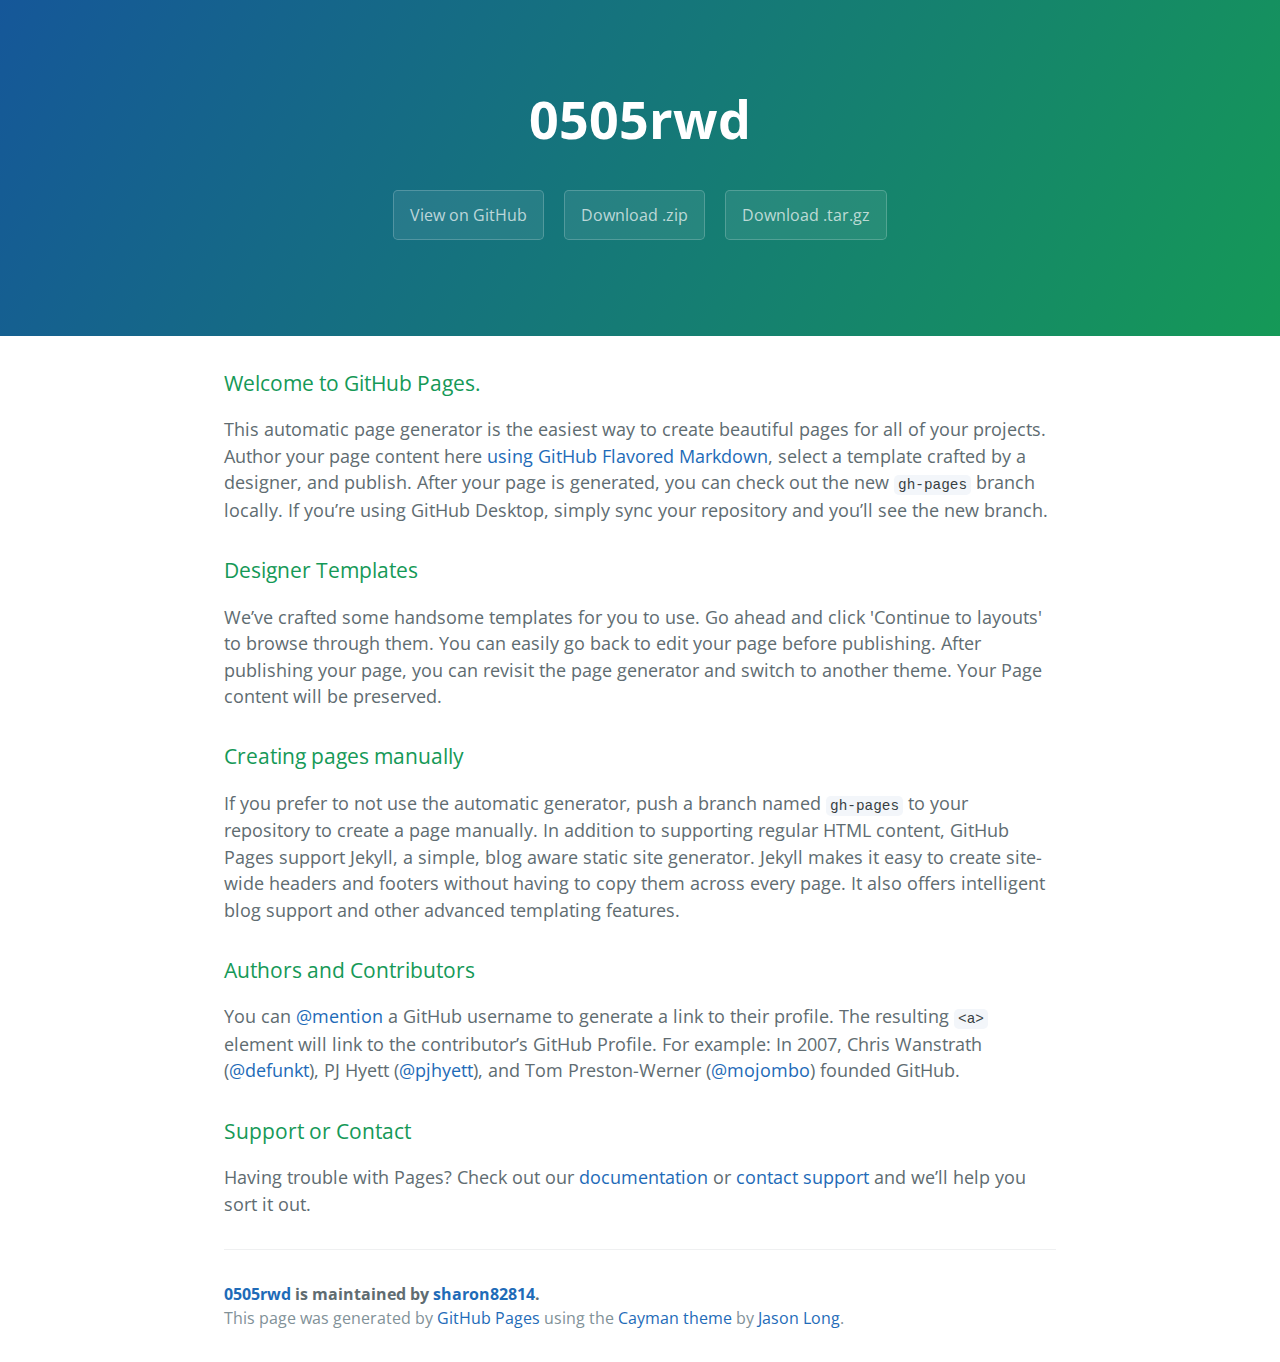
<file: index.html>
<!DOCTYPE html>
<html lang="en-us">
  <head>
    <meta charset="UTF-8">
    <title>0505rwd by sharon82814</title>
    <meta name="viewport" content="width=device-width, initial-scale=1">
    <link rel="stylesheet" type="text/css" href="stylesheets/normalize.css" media="screen">
    <link href='https://fonts.googleapis.com/css?family=Open+Sans:400,700' rel='stylesheet' type='text/css'>
    <link rel="stylesheet" type="text/css" href="stylesheets/stylesheet.css" media="screen">
    <link rel="stylesheet" type="text/css" href="stylesheets/github-light.css" media="screen">
  </head>
  <body>
    <section class="page-header">
      <h1 class="project-name">0505rwd</h1>
      <h2 class="project-tagline"></h2>
      <a href="https://github.com/sharon82814/0505rwd" class="btn">View on GitHub</a>
      <a href="https://github.com/sharon82814/0505rwd/zipball/master" class="btn">Download .zip</a>
      <a href="https://github.com/sharon82814/0505rwd/tarball/master" class="btn">Download .tar.gz</a>
    </section>

    <section class="main-content">
      <h3>
<a id="welcome-to-github-pages" class="anchor" href="#welcome-to-github-pages" aria-hidden="true"><span aria-hidden="true" class="octicon octicon-link"></span></a>Welcome to GitHub Pages.</h3>

<p>This automatic page generator is the easiest way to create beautiful pages for all of your projects. Author your page content here <a href="https://guides.github.com/features/mastering-markdown/">using GitHub Flavored Markdown</a>, select a template crafted by a designer, and publish. After your page is generated, you can check out the new <code>gh-pages</code> branch locally. If you’re using GitHub Desktop, simply sync your repository and you’ll see the new branch.</p>

<h3>
<a id="designer-templates" class="anchor" href="#designer-templates" aria-hidden="true"><span aria-hidden="true" class="octicon octicon-link"></span></a>Designer Templates</h3>

<p>We’ve crafted some handsome templates for you to use. Go ahead and click 'Continue to layouts' to browse through them. You can easily go back to edit your page before publishing. After publishing your page, you can revisit the page generator and switch to another theme. Your Page content will be preserved.</p>

<h3>
<a id="creating-pages-manually" class="anchor" href="#creating-pages-manually" aria-hidden="true"><span aria-hidden="true" class="octicon octicon-link"></span></a>Creating pages manually</h3>

<p>If you prefer to not use the automatic generator, push a branch named <code>gh-pages</code> to your repository to create a page manually. In addition to supporting regular HTML content, GitHub Pages support Jekyll, a simple, blog aware static site generator. Jekyll makes it easy to create site-wide headers and footers without having to copy them across every page. It also offers intelligent blog support and other advanced templating features.</p>

<h3>
<a id="authors-and-contributors" class="anchor" href="#authors-and-contributors" aria-hidden="true"><span aria-hidden="true" class="octicon octicon-link"></span></a>Authors and Contributors</h3>

<p>You can <a href="https://help.github.com/articles/basic-writing-and-formatting-syntax/#mentioning-users-and-teams" class="user-mention">@mention</a> a GitHub username to generate a link to their profile. The resulting <code>&lt;a&gt;</code> element will link to the contributor’s GitHub Profile. For example: In 2007, Chris Wanstrath (<a href="https://github.com/defunkt" class="user-mention">@defunkt</a>), PJ Hyett (<a href="https://github.com/pjhyett" class="user-mention">@pjhyett</a>), and Tom Preston-Werner (<a href="https://github.com/mojombo" class="user-mention">@mojombo</a>) founded GitHub.</p>

<h3>
<a id="support-or-contact" class="anchor" href="#support-or-contact" aria-hidden="true"><span aria-hidden="true" class="octicon octicon-link"></span></a>Support or Contact</h3>

<p>Having trouble with Pages? Check out our <a href="https://help.github.com/pages">documentation</a> or <a href="https://github.com/contact">contact support</a> and we’ll help you sort it out.</p>

      <footer class="site-footer">
        <span class="site-footer-owner"><a href="https://github.com/sharon82814/0505rwd">0505rwd</a> is maintained by <a href="https://github.com/sharon82814">sharon82814</a>.</span>

        <span class="site-footer-credits">This page was generated by <a href="https://pages.github.com">GitHub Pages</a> using the <a href="https://github.com/jasonlong/cayman-theme">Cayman theme</a> by <a href="https://twitter.com/jasonlong">Jason Long</a>.</span>
      </footer>

    </section>

  
  </body>
</html>
</file>
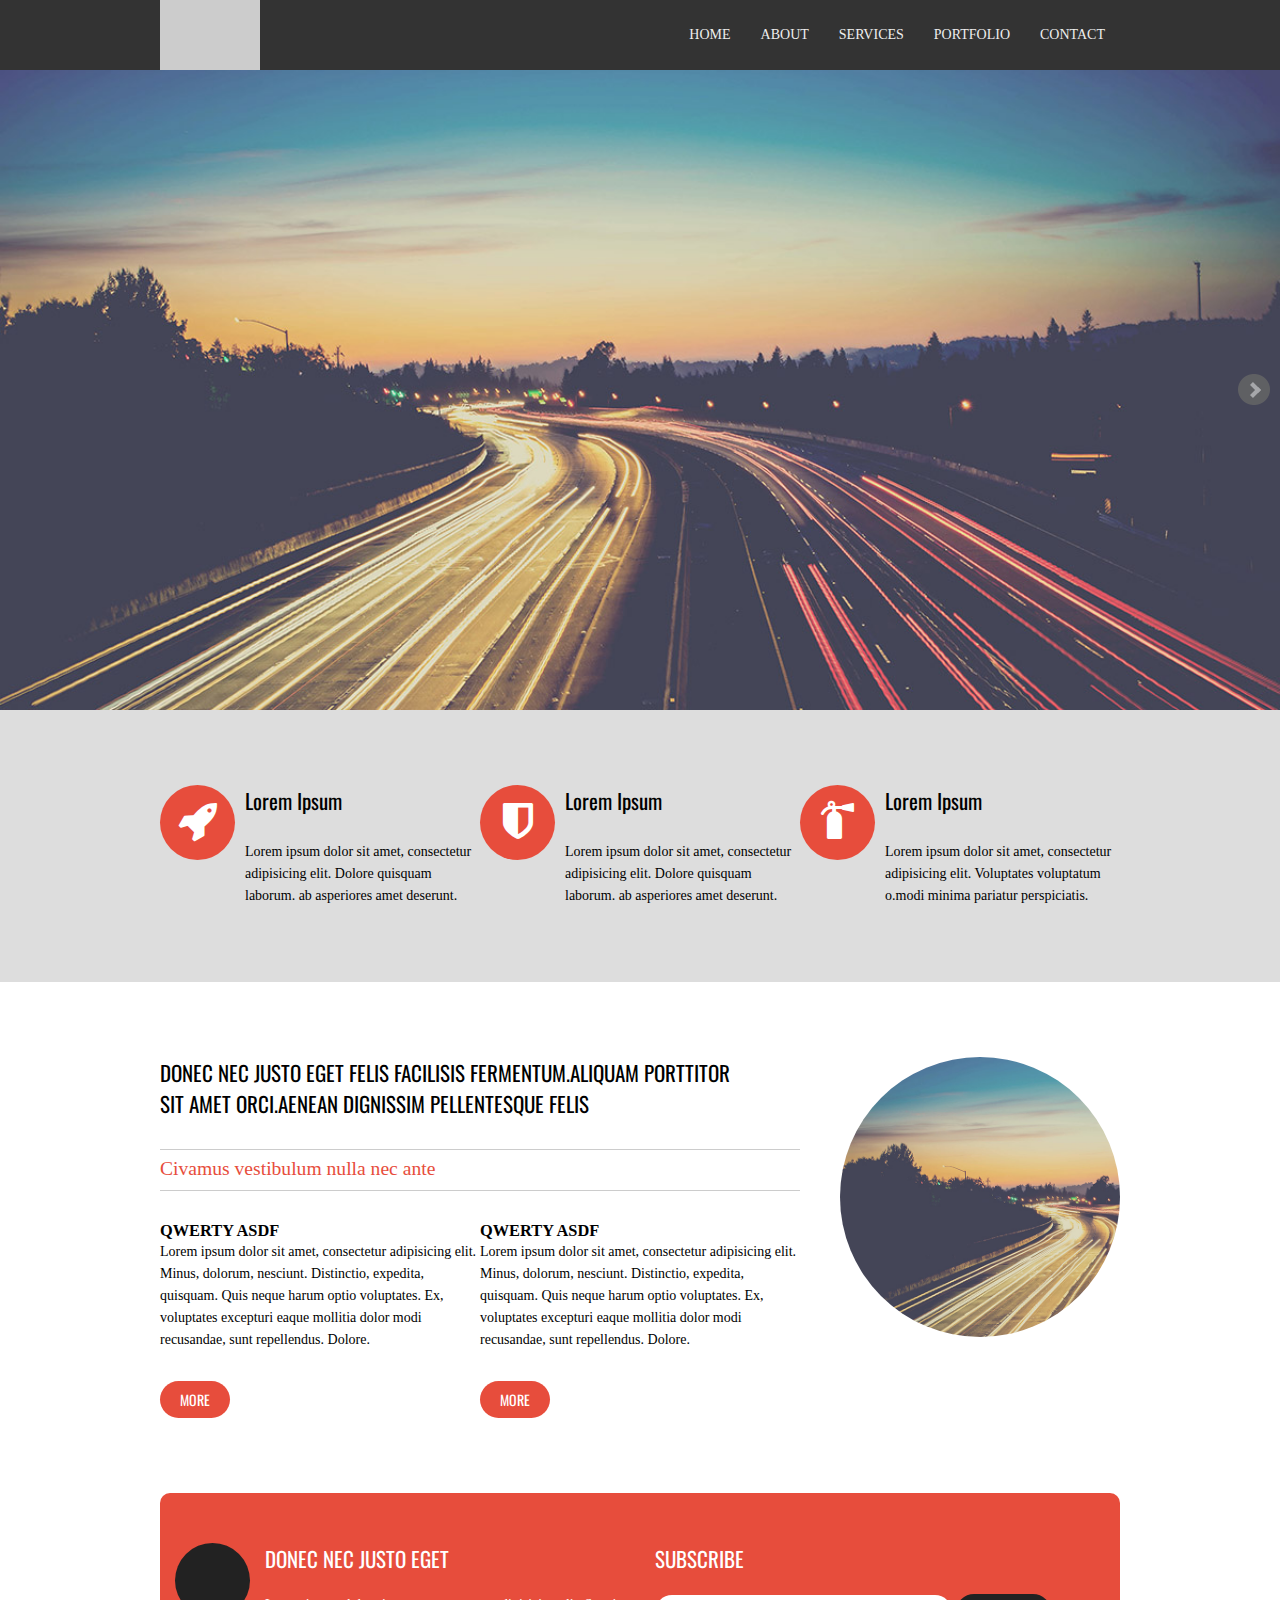
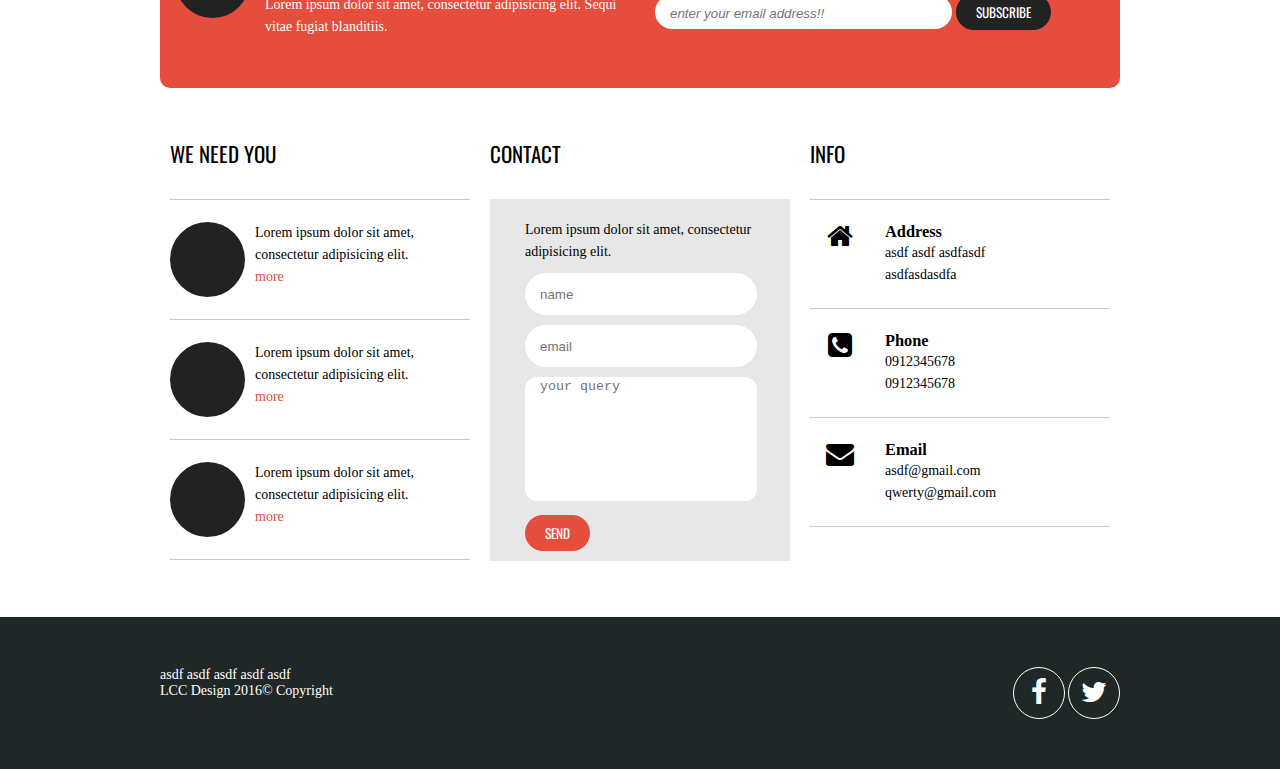
<file: layout/index.html>
<!DOCTYPE html>
<html lang="en">
<head>
    <meta charset="UTF-8">
    <meta name="viewport" content="width=device-width">
    <title>Document</title>
    <link rel="stylesheet" href="https://maxcdn.bootstrapcdn.com/font-awesome/4.5.0/css/font-awesome.min.css">
    <link href='https://fonts.googleapis.com/css?family=Oswald:400,700,300' rel='stylesheet' type='text/css'>
    <link rel="stylesheet" href="desktop.css"media="screen and (min-width:960px)">
    <link rel="stylesheet" href="mobile.css"media="screen and (max-width:959px)">
    <link href="jquery.bxslider.css" rel="stylesheet">
    <style>
/*        @import url(desktop.css);*/
    </style>
    <script src="https://ajax.googleapis.com/ajax/libs/jquery/1.12.2/jquery.min.js"></script>
    <script src="jquery.bxslider.js"></script>
    <script>
        $(function(){
            $(".slider").bxSlider({
                auto:true,
                pager:false
            });
        })
    </script>
</head>
<body>
    <nav class="full">
        <div class="fixed">
            <div id="logo"></div>
            <div id="nav">
                <ul>
                    <li><a href="">HOME</a></li>
                    <li><a href="">ABOUT</a></li>
                    <li><a href="">SERVICES</a></li>
                    <li><a href="">PORTFOLIO</a></li>
                    <li><a href="">CONTACT</a></li>
                </ul>
            </div>
        </div>
    </nav>
    <header class="full">
        <ul class="slider">
            <li><img src="images/header.jpg"></li>
            <li><img src="images/header2.jpg"></li>
            <li><img src="images/header3.jpg"></li>
        </ul>
    </header>
    <div class="full clearfix" id="news">
        <div class="fixed">
            <div class="news-box">
                <div class="news-box-icon circle red">
                    <span class="fa fa-rocket fa-3x"></span>
                </div>
                <div class="news-box-content">
                    <h2>Lorem Ipsum</h2>
                    <p>Lorem ipsum dolor sit amet, consectetur adipisicing elit. Dolore quisquam laborum. ab asperiores amet deserunt.</p>
                </div>
            </div>
            <div class="news-box">
                <div class="news-box-icon circle red">
                    <span class="fa fa-shield fa-3x"></span>
                </div>
                <div class="news-box-content">
                    <h2>Lorem Ipsum</h2>
                    <p>Lorem ipsum dolor sit amet, consectetur adipisicing elit. Dolore quisquam laborum. ab asperiores amet deserunt.</p>
                </div>
            </div>
            <div class="news-box">
                <div class="news-box-icon circle red">
                    <span class="fa fa-fire-extinguisher fa-3x"></span>
                </div>
                <div class="news-box-content">
                    <h2>Lorem Ipsum</h2>
                    <p>Lorem ipsum dolor sit amet, consectetur adipisicing elit. Voluptates voluptatum o.modi minima pariatur perspiciatis.</p>
                </div>
            </div>
        </div>
    </div>
    <div class="fixed clearfix" id="service">
        <div class="service-content">
            <h2>DONEC NEC JUSTO EGET FELIS FACILISIS FERMENTUM.ALIQUAM PORTTITOR<br> SIT AMET ORCI.AENEAN DIGNISSIM PELLENTESQUE FELIS</h2>
            <div class="slogan">Civamus vestibulum nulla nec ante</div>
            <div class="service-content-box">
                <h3>QWERTY ASDF</h3>
                <p>Lorem ipsum dolor sit amet, consectetur adipisicing elit. Minus, dolorum, nesciunt. Distinctio, expedita, quisquam. Quis neque harum optio voluptates. Ex, voluptates excepturi eaque mollitia dolor modi recusandae, sunt repellendus. Dolore.</p>
                <a href="" class="btn red">MORE</a>
            </div>
            <div class="service-content-box">
                <h3>QWERTY ASDF</h3>
                <p>Lorem ipsum dolor sit amet, consectetur adipisicing elit. Minus, dolorum, nesciunt. Distinctio, expedita, quisquam. Quis neque harum optio voluptates. Ex, voluptates excepturi eaque mollitia dolor modi recusandae, sunt repellendus. Dolore.</p>
                <a href="" class="btn red">MORE</a>
            </div>
        </div>
        <div class="service-img"></div>
    </div>
    <div class="fixed red clearfix" id="subs">
        <div class="subs-left">
            <div class="subs-left-icon circle black"></div>
            <div class="subs-left-content">
                <h2>DONEC NEC JUSTO EGET</h2>
                <p>
                    Lorem ipsum dolor sit amet, consectetur adipisicing elit. Sequi vitae fugiat blanditiis.
                </p>
            </div>
        </div>
        <div class="subs-right">
            <h2>SUBSCRIBE</h2>
            <form action="">
                <input type="text" placeholder="enter your email address!!">
                <input type="submit" value="SUBSCRIBE" class="btn black">
            </form>
        </div>
    </div>
    <div class="fixed clearfix" id="contact">
        <div class="contact-left">
            <h2>WE NEED YOU</h2>
            <hr>
            <div class="contact-left-box clearfix">
                <div class="contact-left-box-icon circle black"></div>
                <div class="contact-left-box-content">
                    <p>
                        Lorem ipsum dolor sit amet, consectetur adipisicing elit.<br>
                        <a href="" class="more">more</a>
                    </p>
                </div>
            </div>
            <hr>     
            <div class="contact-left-box clearfix">
                <div class="contact-left-box-icon circle black"></div>
                <div class="contact-left-box-content">
                    <p>
                        Lorem ipsum dolor sit amet, consectetur adipisicing elit.<br> 
                        <a href="" class="more">more</a>
                    </p>
                </div>
            </div>
            <hr>
            <div class="contact-left-box clearfix">
                <div class="contact-left-box-icon circle black"></div>
                <div class="contact-left-box-content">
                    <p>
                        Lorem ipsum dolor sit amet, consectetur adipisicing elit.<br> 
                        <a href="" class="more">more</a>
                    </p>
                </div>
            </div>
            <hr>
        </div>
        <div class="contact-center">
            <h2>CONTACT</h2>
            <div class="contact-center-box">
                <p>Lorem ipsum dolor sit amet, consectetur adipisicing elit.</p>
                <form action="">
                    <input type="text" placeholder="name">
                    <input type="text" placeholder="email">
                    <textarea  placeholder="your query"></textarea>
                    <input type="submit" value="SEND" class="btn red">
                </form>
            </div>
        </div>
        <div class="contact-right">
            <h2>INFO</h2>
            <hr>
            <div class="contact-right-box clearfix">
                <div class="contact-right-box-icon">
                    <span class="fa fa-home fa-2x"></span>
                </div>
                <div class="contact-right-box-content">
                    <h3>Address</h3>
                    <p>asdf asdf asdfasdf <br>asdfasdasdfa</p>
                </div>
            </div>
            <hr>
            <div class="contact-right-box clearfix">
                <div class="contact-right-box-icon">
                    <span class="fa fa-phone-square fa-2x"></span>
                </div>
                <div class="contact-right-box-content">
                    <h3>Phone</h3>
                    <p>0912345678</p>
                    <p>0912345678</p>
                </div>
            </div>
            <hr>
            <div class="contact-right-box clearfix">
                <div class="contact-right-box-icon">
                    <span class="fa fa-envelope fa-2x"></span>
                </div>
                <div class="contact-right-box-content">
                    <h3>Email</h3>
                    <p>asdf@gmail.com</p>
                    <p>qwerty@gmail.com</p>
                </div>
            </div>
            <hr>
        </div>
    </div>
    <footer class="full clearfix">
        <div class="fixed">
            <div class="copyright">
                <div clas="nav">
                    <a href="">asdf</a>
                    <a href="">asdf</a>
                    <a href="">asdf</a>
                    <a href="">asdf</a>
                    <a href="">asdf</a>
                </div>
                <div>LCC Design 2016&copy; Copyright</div>
            </div>
            <div class="sns">
                <a href=""><span class="fa fa-facebook fa-2x"></span></a>
                <a href=""><span class="fa fa-twitter fa-2x"></span></a>
            </div>
        </div>
    </footer>
</body>
</html>
</file>
<file: stylesheets/stylesheet.css>
* {
  box-sizing: border-box; }

body {
  padding: 0;
  margin: 0;
  font-family: "Open Sans", "Helvetica Neue", Helvetica, Arial, sans-serif;
  font-size: 16px;
  line-height: 1.5;
  color: #606c71; }

a {
  color: #1e6bb8;
  text-decoration: none; }
  a:hover {
    text-decoration: underline; }

.btn {
  display: inline-block;
  margin-bottom: 1rem;
  color: rgba(255, 255, 255, 0.7);
  background-color: rgba(255, 255, 255, 0.08);
  border-color: rgba(255, 255, 255, 0.2);
  border-style: solid;
  border-width: 1px;
  border-radius: 0.3rem;
  transition: color 0.2s, background-color 0.2s, border-color 0.2s; }
  .btn + .btn {
    margin-left: 1rem; }

.btn:hover {
  color: rgba(255, 255, 255, 0.8);
  text-decoration: none;
  background-color: rgba(255, 255, 255, 0.2);
  border-color: rgba(255, 255, 255, 0.3); }

@media screen and (min-width: 64em) {
  .btn {
    padding: 0.75rem 1rem; } }

@media screen and (min-width: 42em) and (max-width: 64em) {
  .btn {
    padding: 0.6rem 0.9rem;
    font-size: 0.9rem; } }

@media screen and (max-width: 42em) {
  .btn {
    display: block;
    width: 100%;
    padding: 0.75rem;
    font-size: 0.9rem; }
    .btn + .btn {
      margin-top: 1rem;
      margin-left: 0; } }

.page-header {
  color: #fff;
  text-align: center;
  background-color: #159957;
  background-image: linear-gradient(120deg, #155799, #159957); }

@media screen and (min-width: 64em) {
  .page-header {
    padding: 5rem 6rem; } }

@media screen and (min-width: 42em) and (max-width: 64em) {
  .page-header {
    padding: 3rem 4rem; } }

@media screen and (max-width: 42em) {
  .page-header {
    padding: 2rem 1rem; } }

.project-name {
  margin-top: 0;
  margin-bottom: 0.1rem; }

@media screen and (min-width: 64em) {
  .project-name {
    font-size: 3.25rem; } }

@media screen and (min-width: 42em) and (max-width: 64em) {
  .project-name {
    font-size: 2.25rem; } }

@media screen and (max-width: 42em) {
  .project-name {
    font-size: 1.75rem; } }

.project-tagline {
  margin-bottom: 2rem;
  font-weight: normal;
  opacity: 0.7; }

@media screen and (min-width: 64em) {
  .project-tagline {
    font-size: 1.25rem; } }

@media screen and (min-width: 42em) and (max-width: 64em) {
  .project-tagline {
    font-size: 1.15rem; } }

@media screen and (max-width: 42em) {
  .project-tagline {
    font-size: 1rem; } }

.main-content :first-child {
  margin-top: 0; }
.main-content img {
  max-width: 100%; }
.main-content h1, .main-content h2, .main-content h3, .main-content h4, .main-content h5, .main-content h6 {
  margin-top: 2rem;
  margin-bottom: 1rem;
  font-weight: normal;
  color: #159957; }
.main-content p {
  margin-bottom: 1em; }
.main-content code {
  padding: 2px 4px;
  font-family: Consolas, "Liberation Mono", Menlo, Courier, monospace;
  font-size: 0.9rem;
  color: #383e41;
  background-color: #f3f6fa;
  border-radius: 0.3rem; }
.main-content pre {
  padding: 0.8rem;
  margin-top: 0;
  margin-bottom: 1rem;
  font: 1rem Consolas, "Liberation Mono", Menlo, Courier, monospace;
  color: #567482;
  word-wrap: normal;
  background-color: #f3f6fa;
  border: solid 1px #dce6f0;
  border-radius: 0.3rem; }
  .main-content pre > code {
    padding: 0;
    margin: 0;
    font-size: 0.9rem;
    color: #567482;
    word-break: normal;
    white-space: pre;
    background: transparent;
    border: 0; }
.main-content .highlight {
  margin-bottom: 1rem; }
  .main-content .highlight pre {
    margin-bottom: 0;
    word-break: normal; }
.main-content .highlight pre, .main-content pre {
  padding: 0.8rem;
  overflow: auto;
  font-size: 0.9rem;
  line-height: 1.45;
  border-radius: 0.3rem; }
.main-content pre code, .main-content pre tt {
  display: inline;
  max-width: initial;
  padding: 0;
  margin: 0;
  overflow: initial;
  line-height: inherit;
  word-wrap: normal;
  background-color: transparent;
  border: 0; }
  .main-content pre code:before, .main-content pre code:after, .main-content pre tt:before, .main-content pre tt:after {
    content: normal; }
.main-content ul, .main-content ol {
  margin-top: 0; }
.main-content blockquote {
  padding: 0 1rem;
  margin-left: 0;
  color: #819198;
  border-left: 0.3rem solid #dce6f0; }
  .main-content blockquote > :first-child {
    margin-top: 0; }
  .main-content blockquote > :last-child {
    margin-bottom: 0; }
.main-content table {
  display: block;
  width: 100%;
  overflow: auto;
  word-break: normal;
  word-break: keep-all; }
  .main-content table th {
    font-weight: bold; }
  .main-content table th, .main-content table td {
    padding: 0.5rem 1rem;
    border: 1px solid #e9ebec; }
.main-content dl {
  padding: 0; }
  .main-content dl dt {
    padding: 0;
    margin-top: 1rem;
    font-size: 1rem;
    font-weight: bold; }
  .main-content dl dd {
    padding: 0;
    margin-bottom: 1rem; }
.main-content hr {
  height: 2px;
  padding: 0;
  margin: 1rem 0;
  background-color: #eff0f1;
  border: 0; }

@media screen and (min-width: 64em) {
  .main-content {
    max-width: 64rem;
    padding: 2rem 6rem;
    margin: 0 auto;
    font-size: 1.1rem; } }

@media screen and (min-width: 42em) and (max-width: 64em) {
  .main-content {
    padding: 2rem 4rem;
    font-size: 1.1rem; } }

@media screen and (max-width: 42em) {
  .main-content {
    padding: 2rem 1rem;
    font-size: 1rem; } }

.site-footer {
  padding-top: 2rem;
  margin-top: 2rem;
  border-top: solid 1px #eff0f1; }

.site-footer-owner {
  display: block;
  font-weight: bold; }

.site-footer-credits {
  color: #819198; }

@media screen and (min-width: 64em) {
  .site-footer {
    font-size: 1rem; } }

@media screen and (min-width: 42em) and (max-width: 64em) {
  .site-footer {
    font-size: 1rem; } }

@media screen and (max-width: 42em) {
  .site-footer {
    font-size: 0.9rem; } }
</file>
<file: stylesheets/github-light.css>
/*
The MIT License (MIT)

Copyright (c) 2015 GitHub, Inc.

Permission is hereby granted, free of charge, to any person obtaining a copy
of this software and associated documentation files (the "Software"), to deal
in the Software without restriction, including without limitation the rights
to use, copy, modify, merge, publish, distribute, sublicense, and/or sell
copies of the Software, and to permit persons to whom the Software is
furnished to do so, subject to the following conditions:

The above copyright notice and this permission notice shall be included in all
copies or substantial portions of the Software.

THE SOFTWARE IS PROVIDED "AS IS", WITHOUT WARRANTY OF ANY KIND, EXPRESS OR
IMPLIED, INCLUDING BUT NOT LIMITED TO THE WARRANTIES OF MERCHANTABILITY,
FITNESS FOR A PARTICULAR PURPOSE AND NONINFRINGEMENT. IN NO EVENT SHALL THE
AUTHORS OR COPYRIGHT HOLDERS BE LIABLE FOR ANY CLAIM, DAMAGES OR OTHER
LIABILITY, WHETHER IN AN ACTION OF CONTRACT, TORT OR OTHERWISE, ARISING FROM,
OUT OF OR IN CONNECTION WITH THE SOFTWARE OR THE USE OR OTHER DEALINGS IN THE
SOFTWARE.

*/

.pl-c /* comment */ {
  color: #969896;
}

.pl-c1      /* constant, markup.raw, meta.diff.header, meta.module-reference, meta.property-name, support, support.constant, support.variable, variable.other.constant */,
.pl-s .pl-v /* string variable */ {
  color: #0086b3;
}

.pl-e  /* entity */,
.pl-en /* entity.name */ {
  color: #795da3;
}

.pl-s .pl-s1 /* string source */,
.pl-smi      /* storage.modifier.import, storage.modifier.package, storage.type.java, variable.other, variable.parameter.function */ {
  color: #333;
}

.pl-ent /* entity.name.tag */ {
  color: #63a35c;
}

.pl-k /* keyword, storage, storage.type */ {
  color: #a71d5d;
}

.pl-pds              /* punctuation.definition.string, string.regexp.character-class */,
.pl-s                /* string */,
.pl-s .pl-pse .pl-s1 /* string punctuation.section.embedded source */,
.pl-sr               /* string.regexp */,
.pl-sr .pl-cce       /* string.regexp constant.character.escape */,
.pl-sr .pl-sra       /* string.regexp string.regexp.arbitrary-repitition */,
.pl-sr .pl-sre       /* string.regexp source.ruby.embedded */ {
  color: #183691;
}

.pl-v /* variable */ {
  color: #ed6a43;
}

.pl-id /* invalid.deprecated */ {
  color: #b52a1d;
}

.pl-ii /* invalid.illegal */ {
  background-color: #b52a1d;
  color: #f8f8f8;
}

.pl-sr .pl-cce /* string.regexp constant.character.escape */ {
  color: #63a35c;
  font-weight: bold;
}

.pl-ml /* markup.list */ {
  color: #693a17;
}

.pl-mh        /* markup.heading */,
.pl-mh .pl-en /* markup.heading entity.name */,
.pl-ms        /* meta.separator */ {
  color: #1d3e81;
  font-weight: bold;
}

.pl-mq /* markup.quote */ {
  color: #008080;
}

.pl-mi /* markup.italic */ {
  color: #333;
  font-style: italic;
}

.pl-mb /* markup.bold */ {
  color: #333;
  font-weight: bold;
}

.pl-md /* markup.deleted, meta.diff.header.from-file */ {
  background-color: #ffecec;
  color: #bd2c00;
}

.pl-mi1 /* markup.inserted, meta.diff.header.to-file */ {
  background-color: #eaffea;
  color: #55a532;
}

.pl-mdr /* meta.diff.range */ {
  color: #795da3;
  font-weight: bold;
}

.pl-mo /* meta.output */ {
  color: #1d3e81;
}
</file>
<file: layout/desktop.css>
/*@media screen and (min-width:960px){       */
body,p,h1,h2,h3,h4,h5,h6 {
    margin: 0;
    padding: 0;
}
body {
    font-family: verdana;
    font-size: 14px;
}
h2 {
    font-family: "oswald";
    font-weight: 400;
}
p {
    line-height: 22px;
}
.full {
    width: 100%;
}
.fixed {
    width: 960px;
    margin: auto;
}
.clearfix::after {
    content: "";
    display: block;
    clear: both;
}
nav {
    height: 70px;
    background-color: #333;
}
#logo {
    float: left;
    width: 100px;
    height: 70px;
    background-color: #ccc;
}
#nav {
    float: right;
}
#nav ul {
    margin: 0;
    padding: 0;
}
#nav li {
    list-style-type: none;
    float: left;
}
#nav a {
    color: #eee;
    display: block;
    text-decoration: none;
    font-family: verdana;
    font-size: 14px;
    line-height: 70px;
    padding-left: 15px;
    padding-right: 15px;
    transition: all .2s;
}
#nav a:hover {
    background-color: #d31f1f;
}
header {
    /*            height: 560px;*/
    /*            background-image: url(images/header.jpg);*/
    /*            background-size: cover;*/
    /*            background-position: center;*/
    /*            background-repeat: no-repeat;*/
}
.slider {
    margin: 0;
    padding: 0;
}
.slider img {
    width: 100%;
}
#news {
    padding-top: 75px;
    padding-bottom: 75px;
    background-color: #ddd;
}
.news-box {
    width: 320px;
    float: left;
}
.news-box-icon {


    float: left;
    color:#fff;
    text-align: center;
    line-height: 94px;
}
.news-box-content {
    float: left;
    width: 230px;
    margin-left: 10px;
}
.news-box-content h2 {
    margin-bottom: 25px;
}
#service {
    padding-top:75px;
    padding-bottom: 75px;
}
.service-content {
    width: 640px;
    float: left;
}
.service-img {
    width: 280px;
    height: 280px;
    border-radius: 50%;
    background-image: url(images/header.jpg);
    background-size: cover;
    float: left;
    margin-left: 40px;

}
.slogan {
    border-top: 1px solid #ccc;
    border-bottom: 1px solid #ccc;
    /*            line-height: 38px;*/
    font-size: 1.4em;
    padding-top: 8px;
    padding-bottom: 10px;
    color: #e74d3c;
    margin-top: 30px;
    margin-bottom: 30px; 
}
.service-content-box {
    float: left;
    width: 320px;
}
.service-content-box p {
    margin-bottom: 30px;
}
.btn {
    padding:8px 20px;
    /*            width: 120px;*/
    color: #fff;
    border-radius: 80px;
    font-family: "Oswald";
    text-decoration: none;
    display: inline-block;
    cursor: pointer;
}
.red {
    background-color: #e74d3c;
}
.black {
    background-color: #222;
}
#subs {
    padding-top: 50px;
    padding-bottom: 50px;
    border-radius: 10px;
    color:#fff;
}
#subs h2 {
    margin-bottom: 20px;
}
.subs-left {
    float: left;
    width:450px;
    padding-left: 15px;
    padding-right: 15px;

}
.subs-left-icon {
    float: left;
}
.subs-left-content {
    float:left;
    width: 360px;
    padding-left: 15px;
}
.subs-right {
    float: left;
    width:450px;
    padding-left: 15px;
    padding-right: 15px;
}
.circle {
    width: 75px;
    height: 75px;
    border-radius: 50%;
}
input {
    border: 0;
}
textarea {
    border: 0;
    resize:none;
}
.subs-right input[type=text]{
    padding-top: 11px;
    padding-bottom: 8px;
    border-radius: 30px;
    width: 280px;
    padding-left: 15px;
    font-style: italic;
}
#contact {
    padding-top: 50px;
    padding-bottom: 50px;
    margin: auto;
}
#contact h2 {
    margin-bottom: 30px;
}
.contact-left {
    float:left;
    width: 300px;
    padding: 0 10px;
}
.contact-left-box {
    padding-top: 15px;
    padding-bottom: 15px;
}
.contact-left-box-icon {
    float: left;
}
.contact-left-box-content {
    float: left;
    width: 215px;
    margin-left: 10px;
}
hr {
    border-bottom: 1px solid #ccc;
    border-top: 0;
}
.more {
    color: #e74d3c;
    text-decoration: none;
}
.contact-center {
    float:left;
    width: 300px;
    padding: 0 10px;
}
.contact-center-box {
    background-color: #e7e7e7;
    padding-left: 35px;
    padding-right: 35px;
    padding-top: 20px
}
.contact-center-box input[type=text] {
    width: 215px;
    height: 40px;
    border-radius: 50px;
    padding-left: 15px;
}
.contact-center-box textarea {
    border-radius: 12px;
    padding-left: 15px;
    width: 215px;
    height: 120px;

}
.contact-center-box input,.contact-center-box textarea,.contact-center-box p {
    margin-bottom: 10px;
}
.contact-right {
    float:left;
    width: 300px;
    padding: 0 10px;
}
.contact-right-box {
    padding-top: 15px;
    padding-bottom: 15px;

}
.contact-right-box-icon {
    width: 60px;
    float: left;
    text-align:center;
}
.contact-right-box-content {
    width: 225px;
    float: left;
    margin-left: 15px;
}
footer {
    padding-top: 50px;
    padding-bottom: 50px;
    background-color: #1f2727;
    color: #fff;
}
footer a {
    color: #fff;
    text-decoration: none;
}
.copyright {
    float: left;
    width: 70%;
}
.sns {
    float: right;
    width: 30%;
    text-align: right;
}
.sns a {
    display: inline-block;
    width: 50px;
    height: 50px;
    border:1px solid #fff;
    text-align: center;
    line-height:60px;
    border-radius: 50%;
}
/*}*/
</file>
<file: layout/mobile.css>
/*@media screen and (min-width:960px){       */
body,p,h1,h2,h3,h4,h5,h6 {
            margin: 0;
            padding: 0;
        }
        body {
            font-family: verdana;
            font-size: 14px;
        }
        h2 {
            font-family: "oswald";
            font-weight: 400;
        }
        p {
            line-height: 22px;
        }
        .full {
            width: 100%;
        }
        .fixed {
            width: 100%;
/*            margin: auto;*/
        }
        .clearfix::after {
            content: "";
            display: block;
            clear: both;
        }
        nav {
/*            height: 70px;*/
            background-color: #333;
        }
        #logo {
/*            float: left;*/
            width: 100px;
            height: 70px;
            margin: auto;
            background-color: #ccc;
        }
        #nav {
/*            float: right;*/
        }
        #nav ul {
            margin: 0;
            padding: 0;
        }
        #nav li {
            list-style-type: none;
/*            float: left;*/
        }
        #nav a {
            color: #eee;
            display: block;
            text-decoration: none;
            font-family: verdana;
            font-size: 14px;
            line-height: 70px;
            padding-left: 15px;
            padding-right: 15px;
            text-align: center;
        }

        header {
/*
            height: 200px;
            background-image: url(images/header.jpg);
            background-size: cover;
            background-position: center;
            background-repeat: no-repeat;
*/
        }
.slider {
    margin: 0;
    padding: 0;
}
        #news {
            padding-top: 75px;
            padding-bottom: 75px;
            background-color: #ddd;
        }
        .news-box {
            width: 100%;
/*            float: left;*/
            margin-bottom: 30px;
            border-bottom:1px solid #aaa;
            padding-bottom: 30px;
        }
        .news-box-icon {


/*            float: left;*/
            color:#fff;
            text-align: center;
            line-height: 94px;
        }
        .news-box-content {
/*            float: left;*/
            width:95%;
            margin: auto;
        }
        .news-box-content h2 {
            margin-bottom: 25px;
            text-align: center;
        }
        #service {
            padding-top:75px;
            padding-bottom: 75px;
            width: 95%;
            margin: auto;
        }
        .service-content {
            width: 100%;
/*            float: left;*/
        }
        .service-img {
            width: 280px;
            height: 280px;
            border-radius: 50%;
            background-image: url(images/header.jpg);
            background-size: cover;
/*            float: left;*/
/*            margin-left: 40px;*/
            margin: auto;
            
        }
        .slogan {
            border-top: 1px solid #ccc;
            border-bottom: 1px solid #ccc;
/*            line-height: 38px;*/
            font-size: 1.4em;
            padding-top: 8px;
            padding-bottom: 10px;
            color: #e74d3c;
            margin-top: 30px;
            margin-bottom: 30px; 
        }
        .service-content-box {
/*            float: left;*/
            width:100%;
            margin-bottom: 30px;
            border-bottom: 1px solid #ccc;
            padding-bottom: 30px;
        }
        .service-content-box p {
            margin-bottom: 30px;
        }
        .btn {
/*            padding:8px 20px;*/
            width: 100%;
            padding-top: 12px;
            padding-bottom: 12px;
            text-align: center;
            color: #fff;
            letter-spacing: 2px;
            border-radius: 80px;
            font-family: "Oswald";
            text-decoration: none;
            display: inline-block;
            cursor: pointer;
        }
        .red {
            background-color: #e74d3c;
        }
        .black {
            background-color: #222;
        }
        #subs {
            padding-top: 50px;
            padding-bottom: 50px;
/*            border-radius: 10px;*/
            color:#fff;
            width: 95%;
            padding-left: 2.5%;
            padding-right: 2.5%;
        }
        #subs h2 {
            margin-bottom: 20px;
        }
        .subs-left {
/*            float: left;*/
            width:100%;
            margin-bottom: 15px;
/*            padding-left: 15px;*/
/*            padding-right: 15px;*/
            
        }
        .subs-left-icon {
/*            float: left;*/
            display: none;
        }
        .subs-left-content {
/*            float:left;*/
            width: 100%;
/*            padding-left: 15px;*/
        }
        .subs-right {
/*            float: left;*/
            width:100%;
/*            padding-left: 15px;*/
/*            padding-right: 15px;*/
        }
        .circle {
            width: 100px;
            height: 100px;
            border-radius: 50%;
            margin: auto;
        }
        input {
            border: 0;
        }
        textarea {
            border: 0;
            resize:none;
        }
        .subs-right input[type=text]{
            padding-top: 15px;
            padding-bottom: 12px;
            border-radius: 30px;
            width: 97%;
            padding-left:3%;
            font-style: italic;
            margin-bottom: 15px;
        }
        .subs-right input[type=submit]{
            width: 100%;
        }
        #contact {
            padding-top: 50px;
            padding-bottom: 50px;
        }
        #contact h2 {
            margin-bottom: 30px;
            text-align: center;
        }
        .contact-left {
/*            float:left;*/
            width:100%;
/*            padding: 0 10px;*/
            margin-bottom: 30px;
        }
        .contact-left-box {
            padding-top: 15px;
            padding-bottom: 15px;
        }
        .contact-left-box-icon {
            float: left;
        }
        .contact-left-box-content {
            float: left;
            width: 60%;
            margin-left: 10px;
        }
        hr {
            border-bottom: 1px solid #ccc;
            border-top: 0;
        }
        .more {
            color: #e74d3c;
            text-decoration: none;
        }
         .contact-center {
/*            float:left;*/
            width: 100%;
/*            padding: 0 10px;*/
              margin-bottom: 30px;
        }
        .contact-center-box {
            background-color: #e7e7e7;
            padding-left: 35px;
            padding-right: 35px;
            padding-top: 20px
        }
        .contact-center-box input[type=text] {
            width: 97%;
            height: 40px;
            border-radius: 50px;
            padding-left: 3%;
        }
        .contact-center-box textarea {
            border-radius: 12px;
            padding-left: 3%;
            width:97%;
            height: 120px;
            
        }
        .contact-center-box input,.contact-center-box textarea,.contact-center-box p {
            margin-bottom: 10px;
        }
        .contact-right {
/*            float:left;*/
            width: 100%;
/*            padding: 0 10px;*/
             margin-bottom: 30px;
        }
        .contact-right-box {
            padding-top: 15px;
            padding-bottom: 15px;
            
        }
        .contact-right-box-icon {
            width: 100%;
/*            float: left;*/
            text-align:center;
        }
        .contact-right-box-content {
            width:100%;
/*            float: left;*/
/*            margin-left: 15px;*/
            text-align: center;
        }
        footer {
            padding-top: 50px;
            padding-bottom: 50px;
            background-color: #1f2727;
            color: #fff;
        }
        footer a {
            color: #fff;
            text-decoration: none;
        }
        .copyright {
            float: left;
            width: 70%;
        }
        .sns {
            float: right;
            width: 30%;
            text-align: right;
        }
        .sns a {
            display: inline-block;
            width: 50px;
            height: 50px;
            border:1px solid #fff;
            text-align: center;
            line-height:60px;
            border-radius: 50%;
        }
/*}*/
</file>
